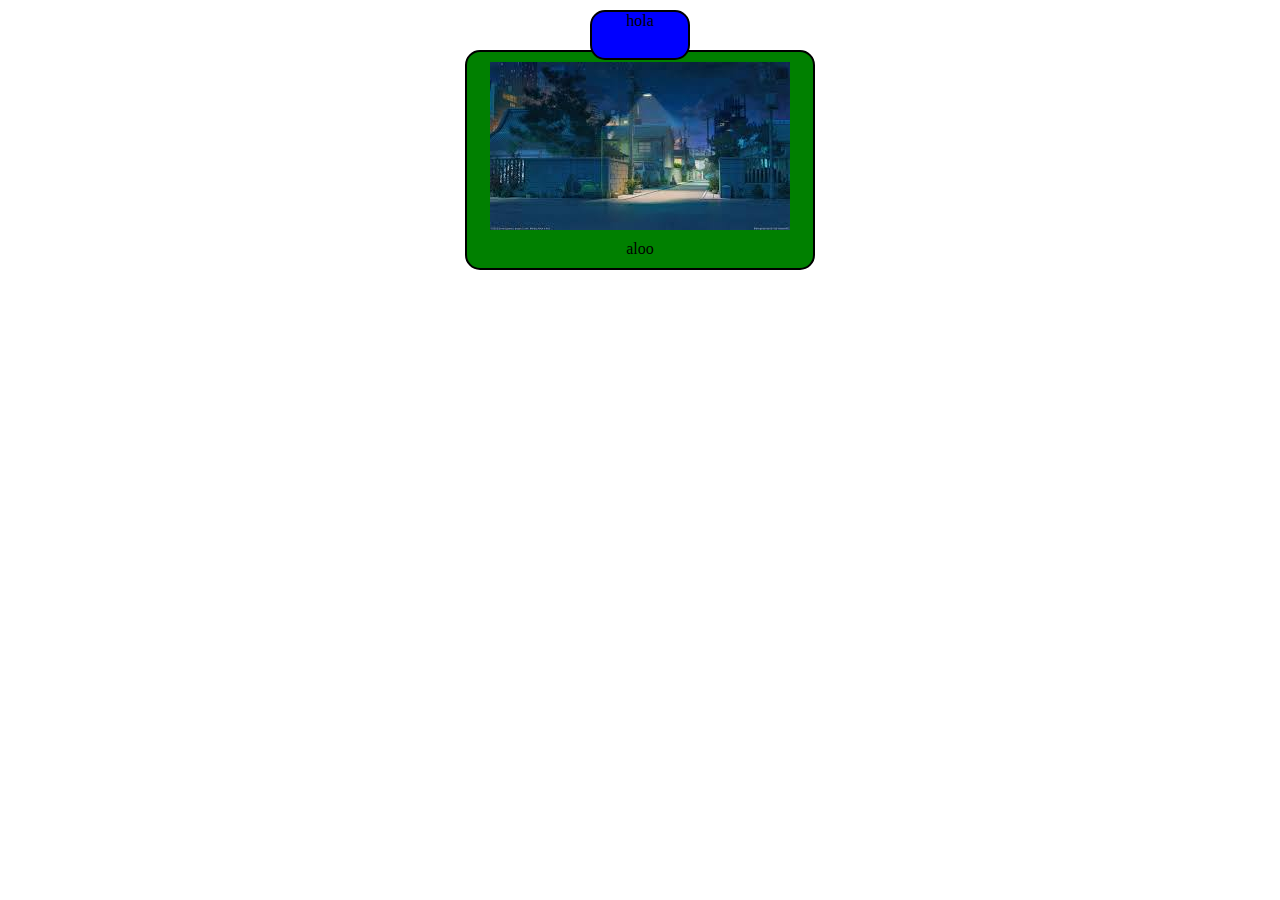
<file: card.html>
<!DOCTYPE html>
<html lang="en">
<head>
    <meta charset="UTF-8">
    <meta http-equiv="X-UA-Compatible" content="IE=edge">
    <meta name="viewport" content="width=device-width, initial-scale=1.0">
    <title>Document</title>
    <link rel="stylesheet" href="/css/style2.css">
</head>
<body>
    <main>
        <div class="parent">
            <div class="box" id="one">hola</div>
            <div class="box" id="two">
                <img class="imagen" src="/imagenes/descarga.jpg" alt="">
                aloo</div>
        </div>
    </main>
</body>
</html>
</file>
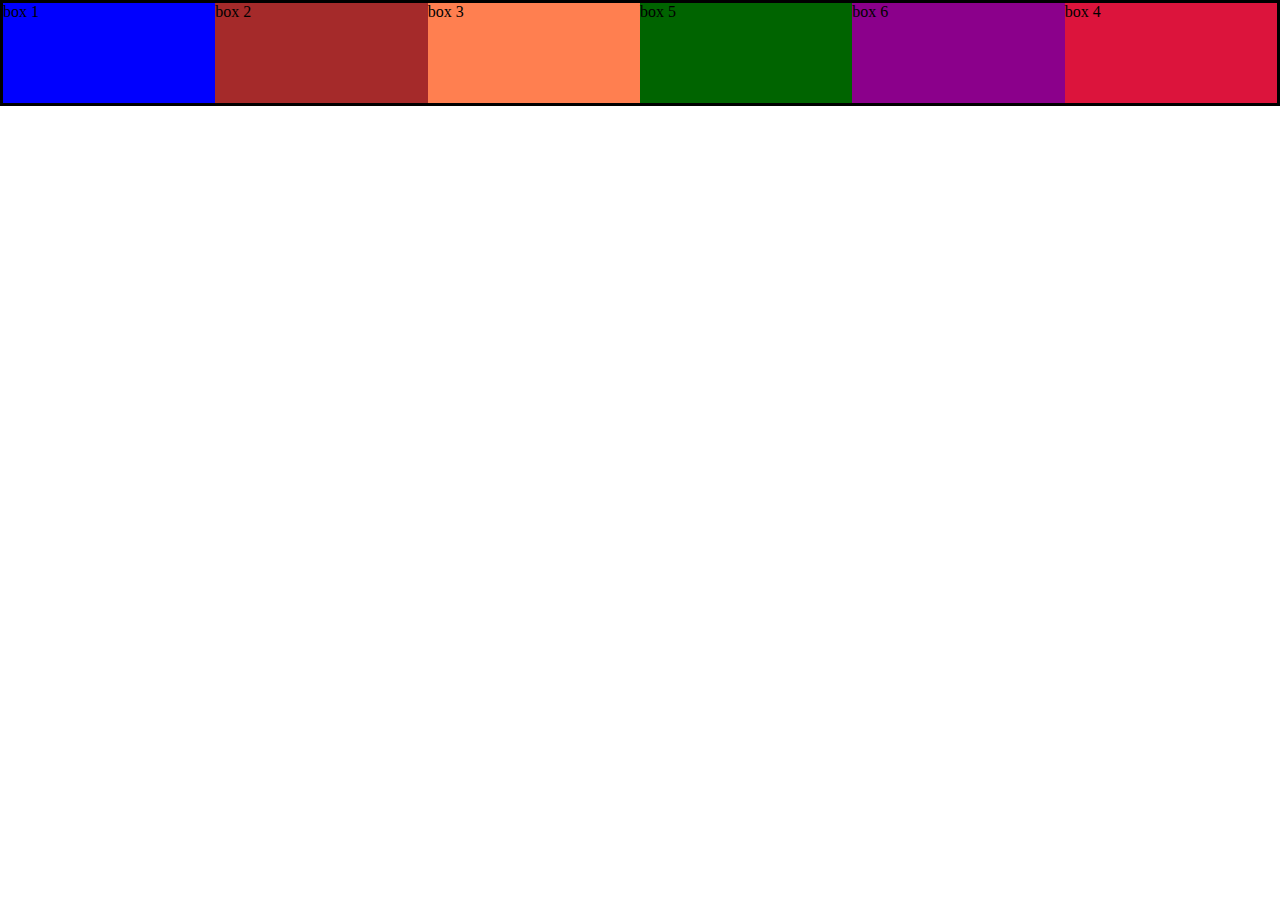
<file: flex.html>
<!DOCTYPE html>
<html lang="en">
<head>
    <meta charset="UTF-8">
    <meta http-equiv="X-UA-Compatible" content="IE=edge">
    <meta name="viewport" content="width=device-width, initial-scale=1.0">
    <title>Document</title>
    <link rel="stylesheet" href="/css/style4.css">
</head>
<body>
    <main class="container">
        <div class="box1 box">
            <p>box 1</p>
        </div>
        <div class="box2 box">
            <p>box 2</p>
        </div>
        <div class="box3 box">
            <p>box 3</p>
        </div>
        <div class="box4 box">
            <p>box 4</p>
        </div>
        <div class="box5 box">
            <p>box 5</p>
        </div>
        <div class="box6 box">
            <p>box 6</p>
        </div>
    </main>
</body>
</html>
</file>
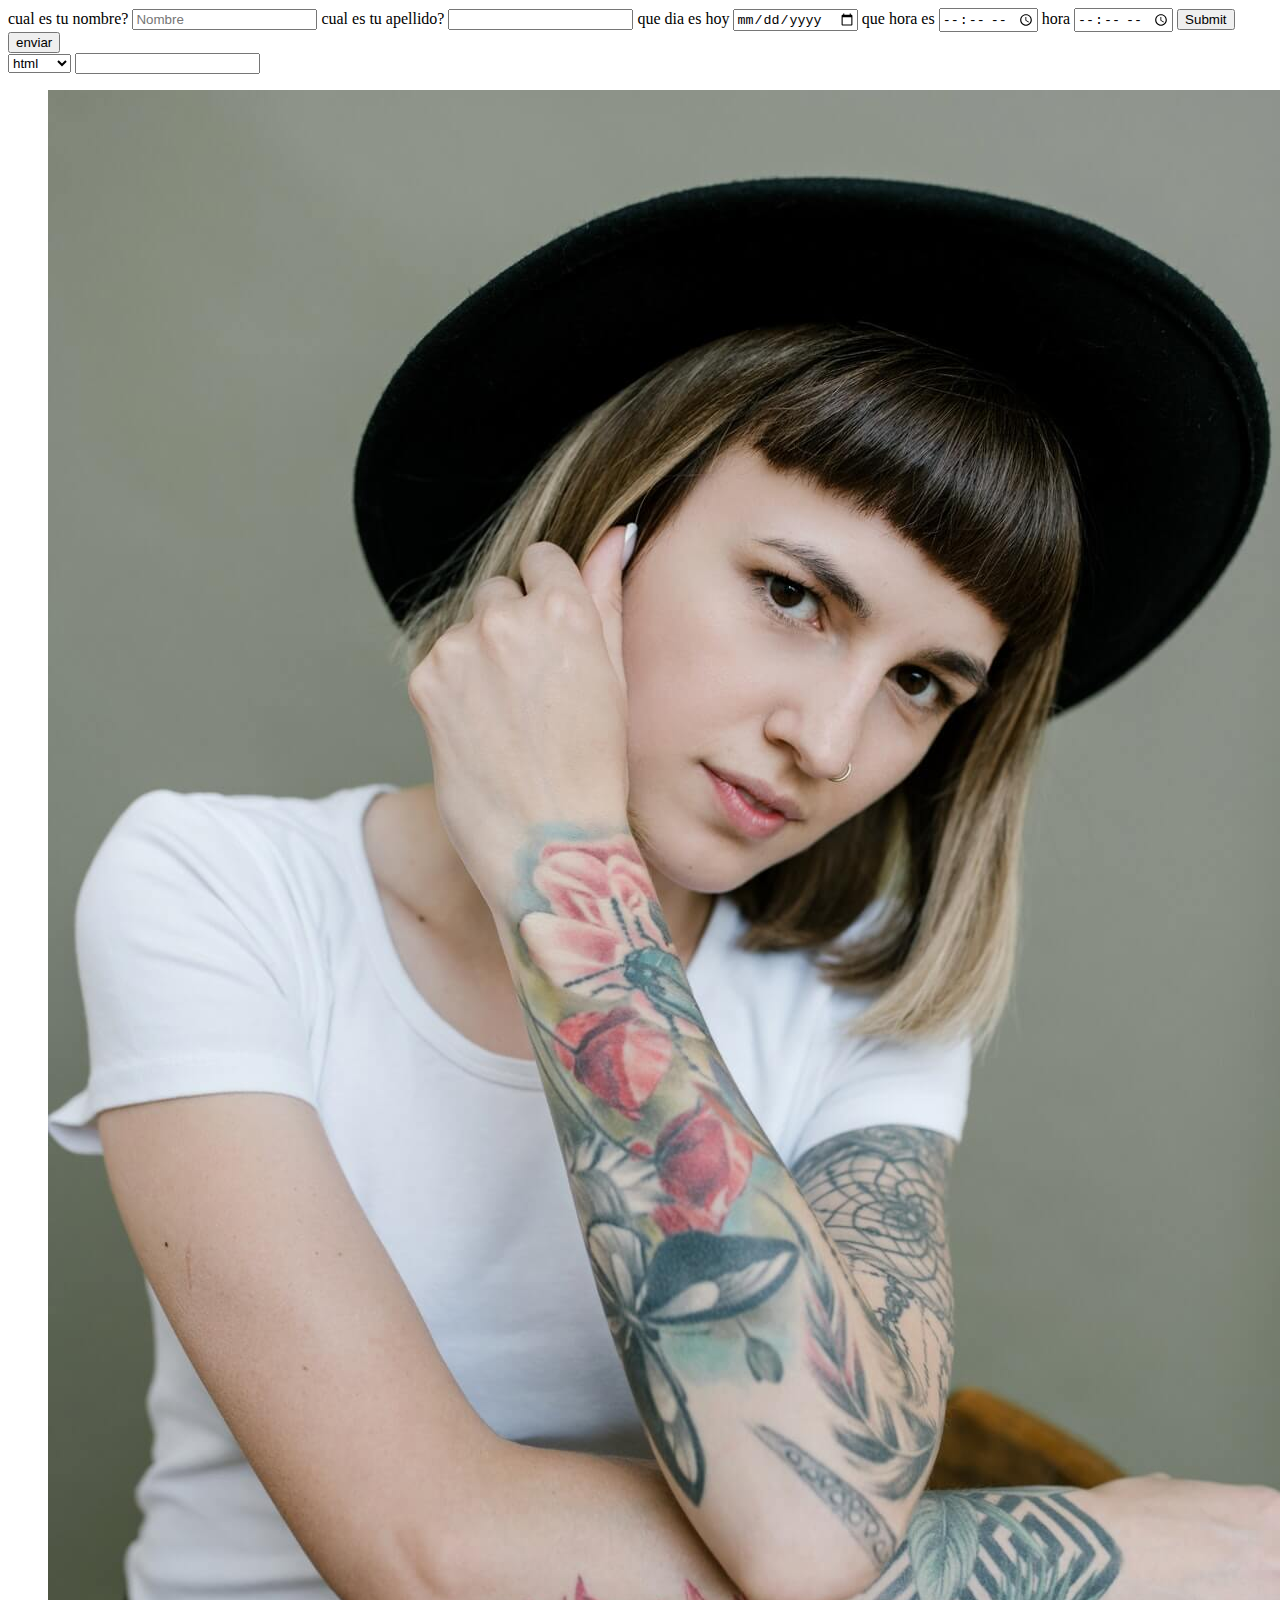
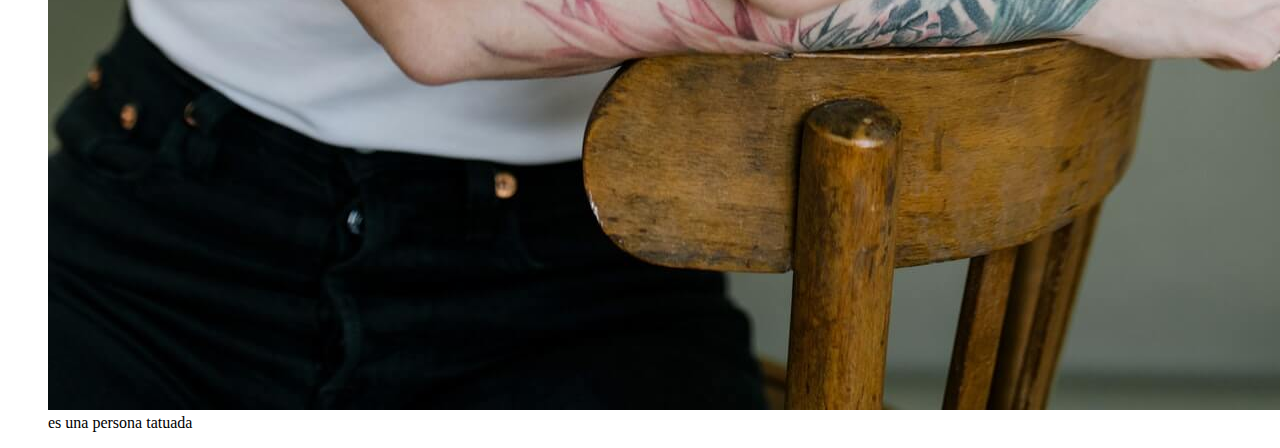
<file: form.html>
<!DOCTYPE html>
<html lang="es">
<head>
    <meta charset="UTF-8">
    <meta http-equiv="X-UA-Compatible" content="IE=edge">
    <meta name="viewport" content="width=device-width, initial-scale=1.0">
    <title>formulario</title>
</head>
<body>
    <main>
        <!--input de datos-->
        <form action="">
            <label for="nombre">
                <span>cual es tu nombre?</span>
                <input type="text" id="nombre" placeholder="Nombre" required autocomplete="name">
            </label>
            <label for="apellido">
                <span>cual es tu apellido?</span>
                <input type="text" id="apellido">
            </label>
            <label for="fecha">
                <span>que dia es hoy</span>
                <input type="date" name="" id="fecha">
            </label>
            <label for="horario">
                <span>que hora es</span>
                <input type="time" name="" id="horario">
            </label>
            <label for="hora">
                <span>hora</span>
                <input type="time" name="hora" id="hora">
            </label>
            <!--2 tipos de botones-->
            <input type="submit">
            <button>enviar</button>
        </form>
        <!--select con scroll-->
        <select name="lenguajes" id="">
            <option value="html">html</option>
            <option value="java">java</option>
            <option value="python">python</option>

        </select>
        <!--select con buscador-->
        <input list="autos">
        <datalist id="autos">
            <option value="ferrari"></option>
            <option value="jaguar"></option>
            <option value="chevrolet"></option>
        </datalist>
        <!--imagen con pie de imagen-->
        <section>
            <figure>
                <img src="./imagenes/pexels-julia-volk-5112343.jpg" alt="">
                <figcaption>es una persona tatuada</figcaption>
            </figure>
        </section>
    </main>
</body>
</html>
</file>
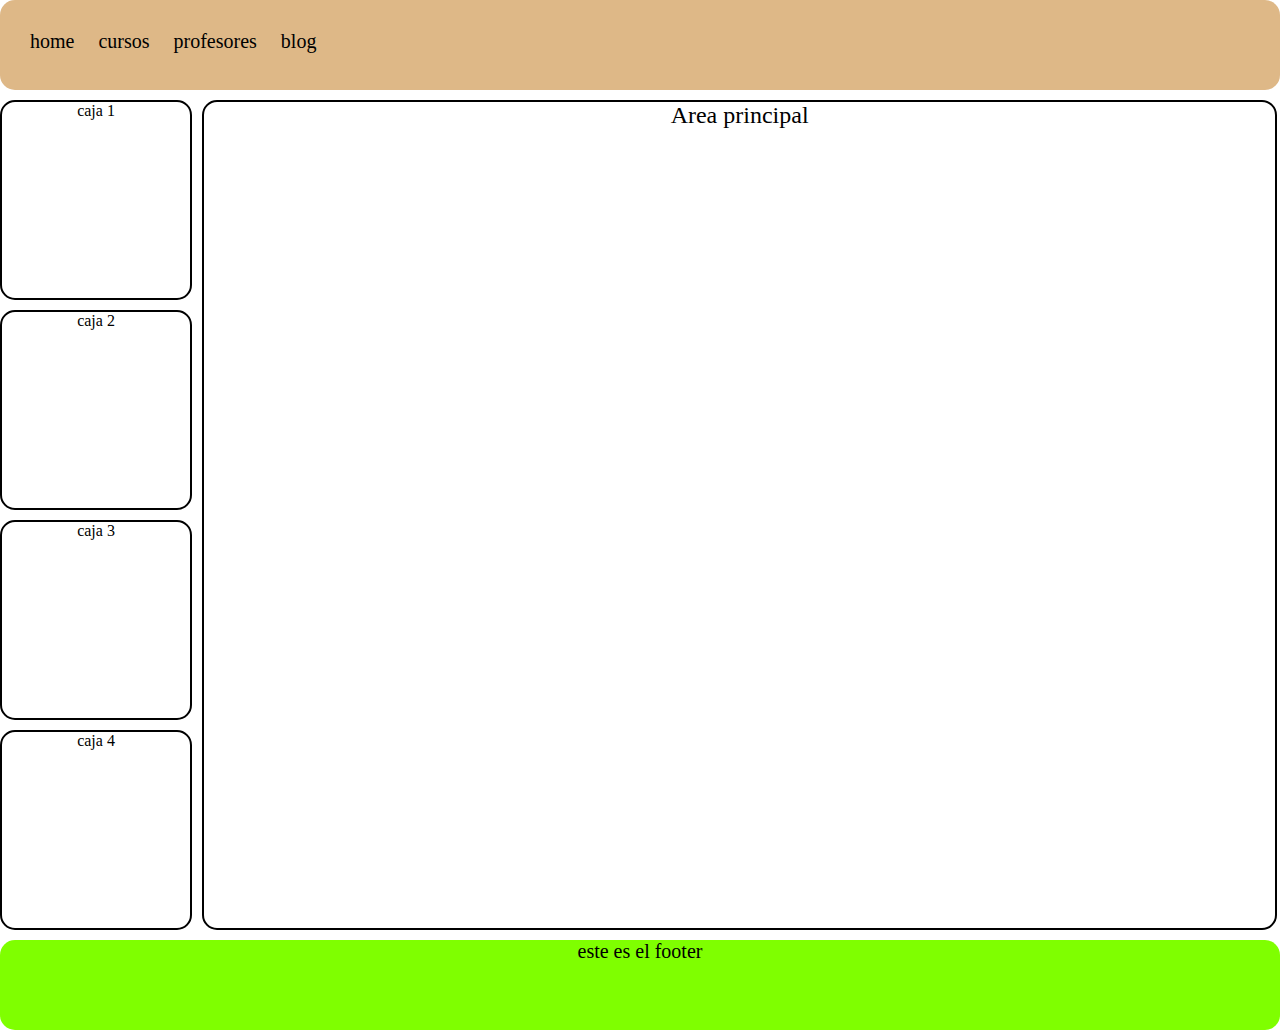
<file: layaout.html>
<!DOCTYPE html>
<html lang="en">
<head>
    <meta charset="UTF-8">
    <meta http-equiv="X-UA-Compatible" content="IE=edge">
    <meta name="viewport" content="width=device-width, initial-scale=1.0">
    <title>Document</title>
    <link rel="stylesheet" href="/css/style3.css">
</head>
<body>
    <header class="header">
        <nav class="nav">
            <ul class="nav-ul">
                <li class="nav-ul__li">home</li>
                <li class="nav-ul__li">cursos</li>
                <li class="nav-ul__li">profesores</li>
                <li class="nav-ul__li">blog</li>
            </ul>
        </nav>
    </header>
    <main>
        <aside class="aside">
            <div class="box-one">caja 1</div>
            <div class="box-two">caja 2</div>
            <div class="box-three">caja 3</div>
            <div class="box-four">caja 4</div>
        </aside>
        <section class="content">
            Area principal
        </section>
    </main>
    <footer class="footer">
        <div>
            <p>este es el footer</p>
        </div>
    </footer>
</body>
</html>
</file>
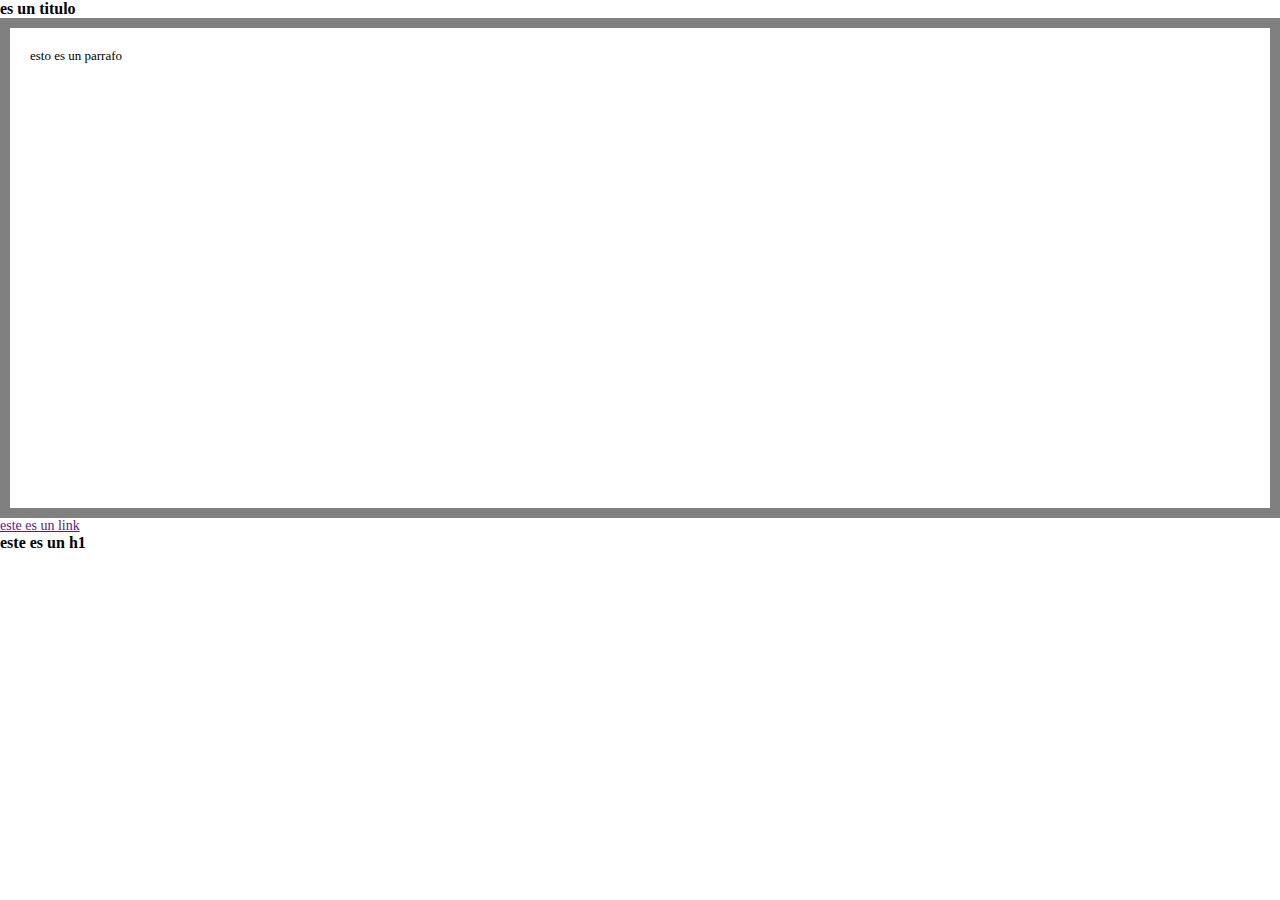
<file: margen.html>
<!DOCTYPE html>
<html lang="en">
<head>
    <meta charset="UTF-8">
    <meta http-equiv="X-UA-Compatible" content="IE=edge">
    <meta name="viewport" content="width=device-width, initial-scale=1.0">
    <title>Document</title>
    <link rel="stylesheet" href="/css/estilo.css">
</head>
<body>
    <main>
        <section>
            <h1>es un titulo</h1>
            <div>
                <p>esto es un parrafo</p>
                <a href="">este es un link</a>
                <h1>este es un h1</h1>
            </div>
        </section>
    </main>
</body>
</html>
</file>
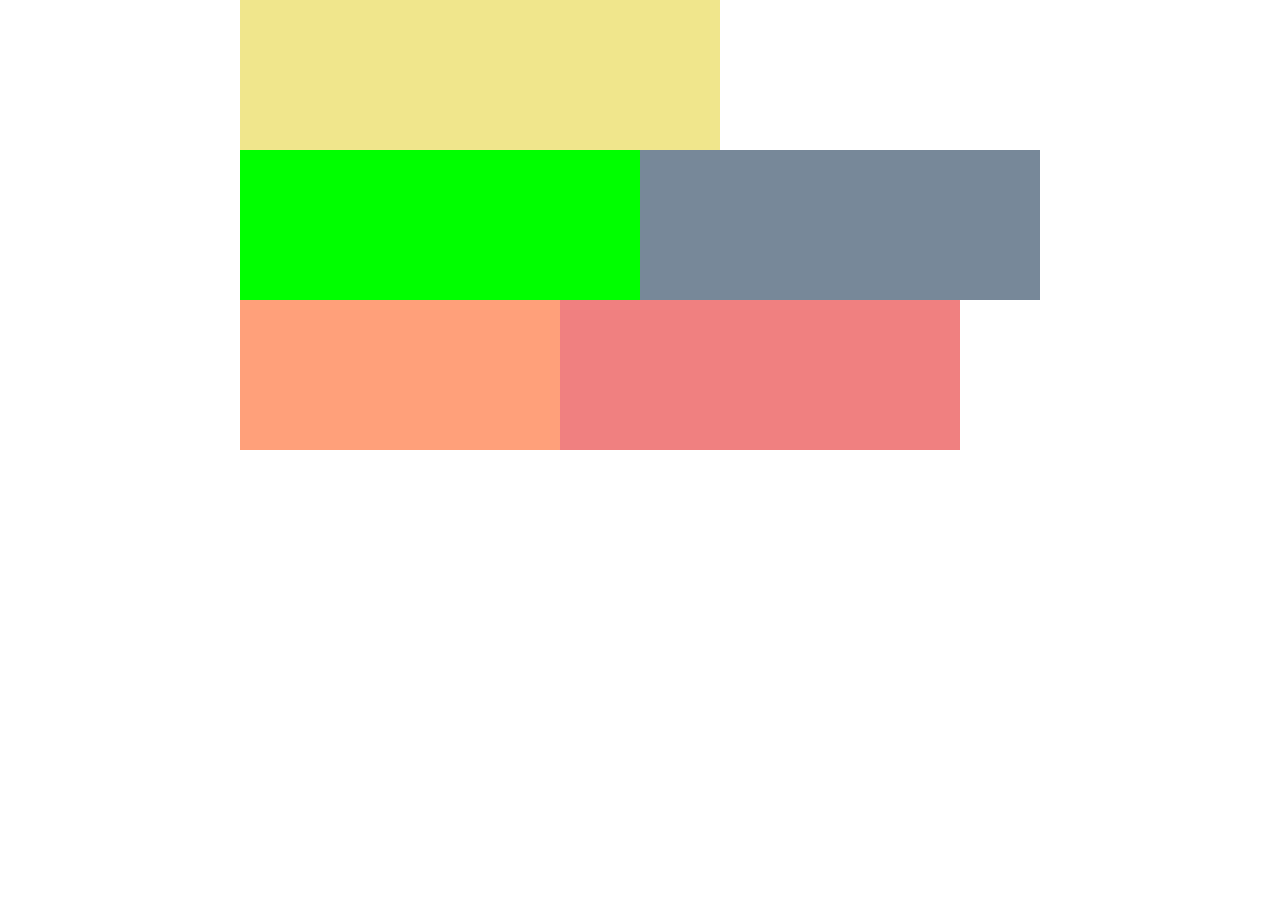
<file: responsive.html>
<!DOCTYPE html>
<html lang="en">
<head>
    <meta charset="UTF-8">
    <meta http-equiv="X-UA-Compatible" content="IE=edge">
    <meta name="viewport" content="width=device-width, initial-scale=1.0">
    <title>responsive</title>
    <link rel="stylesheet" href="/css/style6.css">
    <link rel="stylesheet" href="/css/tablet.css" media="screen and (min-width:600px)">
</head>
<body>
    <main class="container">
        <div class="c1"></div>
        <div class="c2"></div>
        <div class="c3"></div>
        <div class="c4"></div>
        <div class="c5"></div>
    </main>
</body>
</html>
</file>
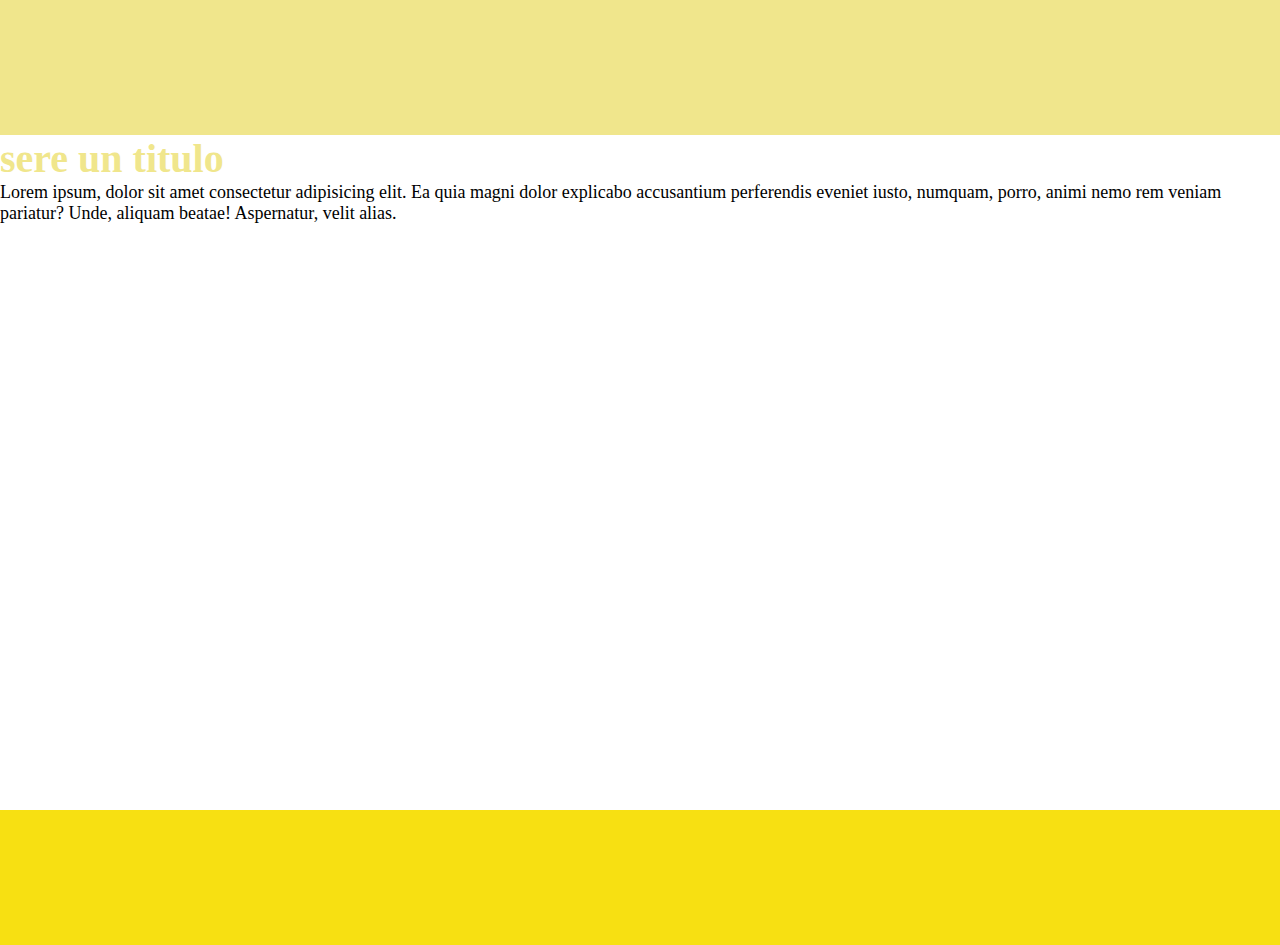
<file: variables.html>
<!DOCTYPE html>
<html lang="en">
<head>
    <meta charset="UTF-8">
    <meta http-equiv="X-UA-Compatible" content="IE=edge">
    <meta name="viewport" content="width=device-width, initial-scale=1.0">
    <title>Document</title>
    <link rel="stylesheet" href="/css/style5.css">
</head>
<body>
    <header>
    </header>
    <main>
        <h1>sere un titulo</h1>
        <section>
            <p>Lorem ipsum, dolor sit amet consectetur adipisicing elit. Ea quia magni dolor explicabo accusantium perferendis eveniet iusto, numquam, porro, animi nemo rem veniam pariatur? Unde, aliquam beatae! Aspernatur, velit alias.</p>
        </section>
    </main>
    <footer>
    </footer>   
</body>
</html>
</file>
<file: css/style2.css>
*{
    box-sizing: border-box;
    margin: 0;
    padding: 0;
}
.parent{
    display: inline-block;
    width: 100vw;
    height: 100vh;
}
#one{
    border: 2px black solid;
    border-radius: 15px;
    text-align: center;
    width: 100px;
    height: 50px;
    position: relative;
    top: 10px;
    margin: 0 auto;
    background-color: blue;
}
#two{
    border:2px black solid;
    border-radius: 15px;
    width: 350px;
    height: 220px;
    margin: 0 auto;
    background-color: green;
    text-align: center;
}
.imagen{
    padding: 10px;
    display: block;
    margin: auto;
}
</file>
<file: css/style4.css>
*{
    box-sizing: border-box;
    margin: 0;
    padding: 0;
}
html{
    font-size: 62.5%;
}
body{
    font-size: 1.6rem;
}
.container{
    border: 0.3rem solid black;
    display: flex;
    flex-wrap: wrap;
}
.box{
    height: 10rem;
    flex-basis: 10rem;
    flex-grow: 1;
}
.box1{
    background-color: blue;
}
.box2{
    background-color: brown;
}
.box3{
    background-color: coral;
}
.box4{
    background-color: crimson;
    order: 1;
}
.box5{
    background-color: darkgreen;
}
.box6{
    background-color: darkmagenta;
}
</file>
<file: css/style3.css>
*{
    box-sizing: border-box;
    margin: 0;
    padding: 0;
}
.header{
    background-color: burlywood;
    width: 100vw;
    height: 10vh;
    display: flex;
    border-radius: 15px;
    justify-content: space-between;
}
.nav-ul{
    list-style: none;
    padding: 20px;
}
.nav-ul__li{
    display: inline-block;
    margin: 10px 0px;
    padding-left: 10px;
    padding-right: 10px;
    font-size: 20px;
}
.aside, .content{
    display: inline-block;
}
.content{
    border: 2px black solid;
    position: absolute;
    border-radius: 15px;
    margin: 10px;
    width: 84vw;
    height: 830px;
    font-size: 24px;
    text-align: center;
}
.box-one{
    border-radius: 15px;
    margin-top: 10px;
    margin-bottom: 10px;
    width: 15vw;
    height: 200px;
    text-align: center;
    border: 2px black solid;
}
.box-two{
    border-radius: 15px;
    margin-bottom: 10px;
    width: 15vw;
    height: 200px;
    text-align: center;
    border: 2px black solid;
}
.box-three{
    border-radius: 15px;
    margin-bottom: 10px;
    width: 15vw;
    height: 200px;
    text-align: center;
    border: 2px black solid;
}
.box-four{
    border-radius: 15px;
    margin-bottom: 10px;
    width: 15vw;
    height: 200px;
    text-align: center;
    border: 2px black solid;
}

.footer{
    background-color: chartreuse;
    height: 10vh;
    width: 100vw;
    grid-area: footer;
    border-radius: 15px;
    text-align: center;
    font-size: 20px;
}
</file>
<file: css/estilo.css>
/* se usa el * para cambiar el css del navegador
el box-sizing: border-box se usa para ajustar actomaticamente al tamaño de la ventana*/
*{
    box-sizing: border-box;
    padding: 0;
    margin: 0;
}
html{
    font-size: 62.5%;
}
main p{
    font-size: 1.3rem;
    width: 100%;
    height: 500px;
    border: 10px solid grey;
    padding: 20px 20px;
}
main h1{
    font-size: 1.6rem;
}
main a{
    font-size: 1.4rem;
}
</file>
<file: css/style6.css>
*{
    box-sizing: border-box;
    margin: 0;
    padding: 0;
}
html{
    font-size: 62.5%;
}
.container{
    display: flex;
    flex-wrap: wrap;
}
.c1, .c2, .c3, .c4, .c5{
    width: 100%;
    min-width: 150px;
    height: 150px;
}
.c1{
    background-color: khaki;
}
.c2{
    background-color: lime;
}
.c3{
    background-color: lightslategray;
}
.c4{
    background-color: lightsalmon;
}
.c5{
    background-color: lightcoral;
}

/*modelo responsivo directo en css es mala practica
se debe hacer un css aparta para cada dispositivo*/
@media (min-width:800px){
    .container{
        width: 800px;
        margin-left: auto;
        margin-right: auto;
    }
    .c1,.c3{
        width: 60%;
    }
    .c2,.c4{
        width: 40%;
    }
    .c5{
        width: 100%;
    }
}
</file>
<file: css/tablet.css>
.c2,.c3,.c5{
    width: 50%;
}
</file>
<file: css/style5.css>
:root{
    --primary_color:khaki;
    --secundary_color:rgb(247, 224, 18);
}
*{
    box-sizing: border-box;
    margin: 0;
    padding: 0;
}
html{
    font-size: 62.5%;
}
header{
    width: 100vw;
    height: 15vh;
    background-color:var(--primary_color);
}
main{
    width: 100vw;
    height: 75vh;
    font-size: 1.8rem;
}
h1{
    color:var(--primary_color);
    font-size: 4rem;
}
footer{
    width: 100vw;
    height: 15vh;
    background-color:var(--secundary_color);
}
</file>
